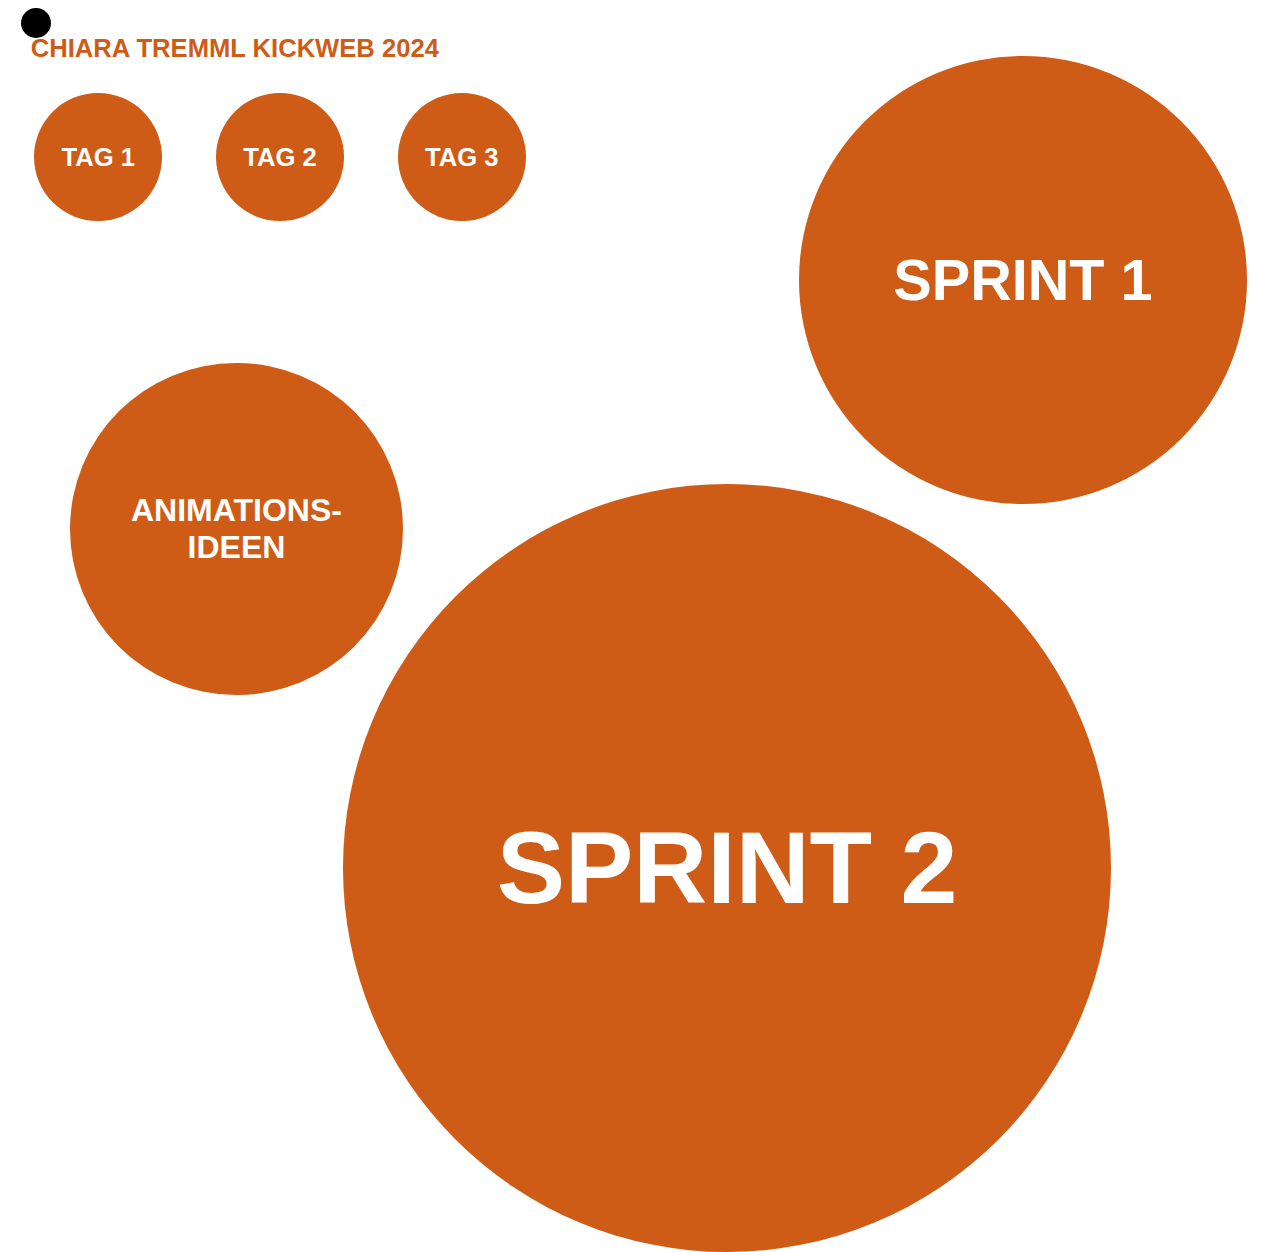
<file: index.html>
<!DOCTYPE html>
<html lang="en">

<head>
    <meta charset="UTF-8">
    <meta name="viewport" content="width=device-width, initial-scale=1.0">
    <title>Chiara Tremml Menu</title>
    <link rel="stylesheet" href="style.css">
</head>

<body>

    <div class="grid">

        <div class="info">
            <p>
                Chiara Tremml Kickweb 2024
            </p>
        </div>

        <div class="container-button">
            <button type="button"
                onclick="window.open('https://chiaar.github.io/KickWeb2024/tag1_grundlagen_uebung/fabulouscss/index.html', '_blank')">
                Tag 1
            </button>
        </div>
        <div class="container-button-2">
            <button type="button"
                onclick="window.open('https://chiaar.github.io/KickWeb2024/tag2_flexboxplakat_uebung/index.html', '_blank')">
                Tag 2
            </button>
        </div>
        <div class="container-button-3">
            <button type="button"
                onclick="window.open('https://chiaar.github.io/KickWeb2024/tag3_grid_derfilm_uebung/index.html', '_blank')">
                Tag 3
            </button>
        </div>
        <div class="container-button-4">
            <button type="button"
                onclick="window.open('https://chiaar.github.io/KickWeb2024/plakat_V3/index.html', '_blank')">
                Sprint 1
            </button>
        </div>
        <div class="container-button-5">
            <a href="plakat_V5/240319_Sprint2_Ideen.pdf" target="_blank" rel="noopener noreferrer">
                <button type="button">
                    Animations-<br>ideen
                </button>
            </a>
        </div>
        <div class="container-button-6">
            <button type="button"
                onclick="window.open('https://chiaar.github.io/KickWeb2024/plakat_V5/index.html', '_blank')">
                Sprint 2
            </button>
        </div>
        <div class="custom-cursor"></div>

        <script src="cursor.js"></script>
</body>

</html>
</file>
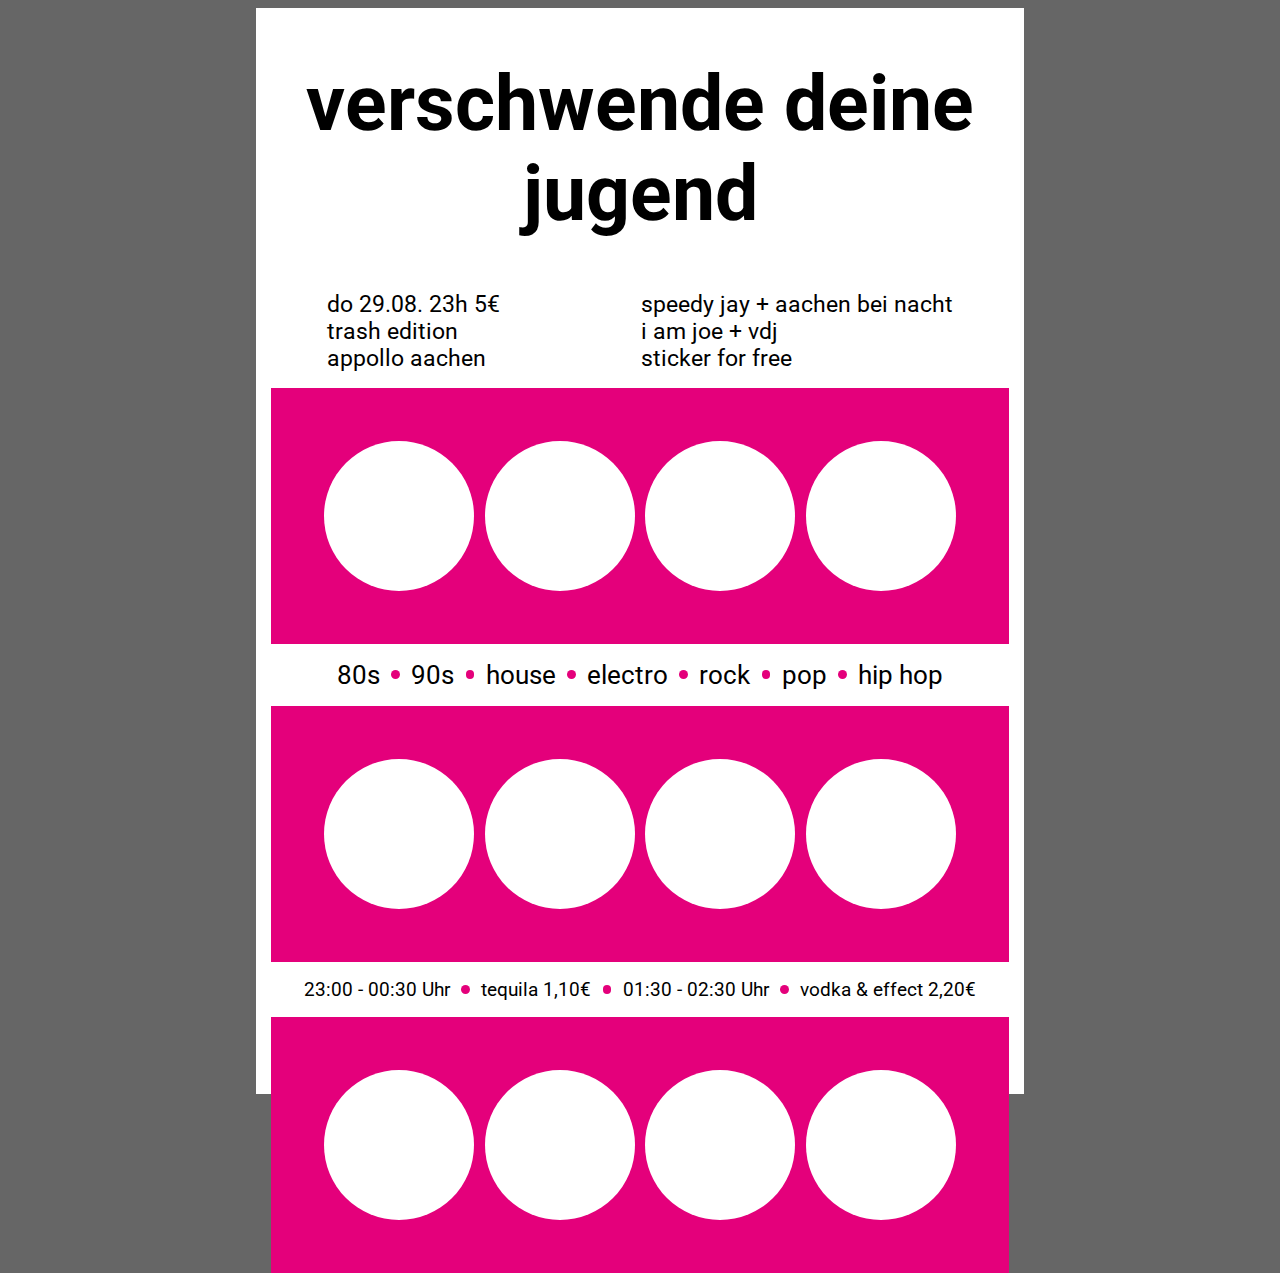
<file: tag2_flexboxplakat_uebung/index.html>
<!DOCTYPE html>
<html lang="en">

<head>
    <meta charset="UTF-8">
    <meta name="viewport" content="width=device-width, initial-scale=1.0">
    <title>Plakat Verschwende deine Jugend, Mike Joyce</title>
    <link rel="stylesheet" href="style.css">
</head>

<body>

    <div id="plakat">
        <section class="titel">
            <h1>verschwende deine jugend</h1>
        </section>
    
        <section class="konzertinfo">
            <div>
                do 29.08. 23h 5€<br/>
                trash edition<br/>
                appollo aachen
            </div>
                
            <div>
                speedy jay + aachen bei nacht<br/>
                i am joe + vdj<br/>
                sticker for free</div>
    
        </section>
    
        <section class="dotrow">
            <div class="dot"></div>
            <div class="dot"></div>
            <div class="dot"></div>
            <div class="dot"></div>
        </section>
    
        <section class="musicstyles">
            <div class="info">80s</div>
            <div class="trenn-dot"></div>
            <div class="info">90s</div>
            <div class="trenn-dot"></div>
            <div class="info">house</div>
            <div class="trenn-dot"></div>
            <div class="info">electro</div>
            <div class="trenn-dot"></div>
            <div class="info">rock</div>
            <div class="trenn-dot"></div>
            <div class="info">pop</div>
            <div class="trenn-dot"></div>
            <div class="info">hip hop</div>
        </section>

        <section class="dotrow">
            <div class="dot"></div>
            <div class="dot"></div>
            <div class="dot"></div>
            <div class="dot"></div>
        </section>

        <section class="daten">
            <div class="info">23:00 - 00:30 Uhr</div>
            <div class="trenn-dot"></div>
            <div class="info">tequila 1,10€</div>
            <div class="trenn-dot"></div>
            <div class="info">01:30 - 02:30 Uhr</div>
            <div class="trenn-dot"></div>
            <div class="info">vodka & effect 2,20€</div>
        </section>

        <section class="dotrow">
            <div class="dot"></div>
            <div class="dot"></div>
            <div class="dot"></div>
            <div class="dot"></div>
        </section>
    
       

    </div>
    
</body>

</html>
</file>
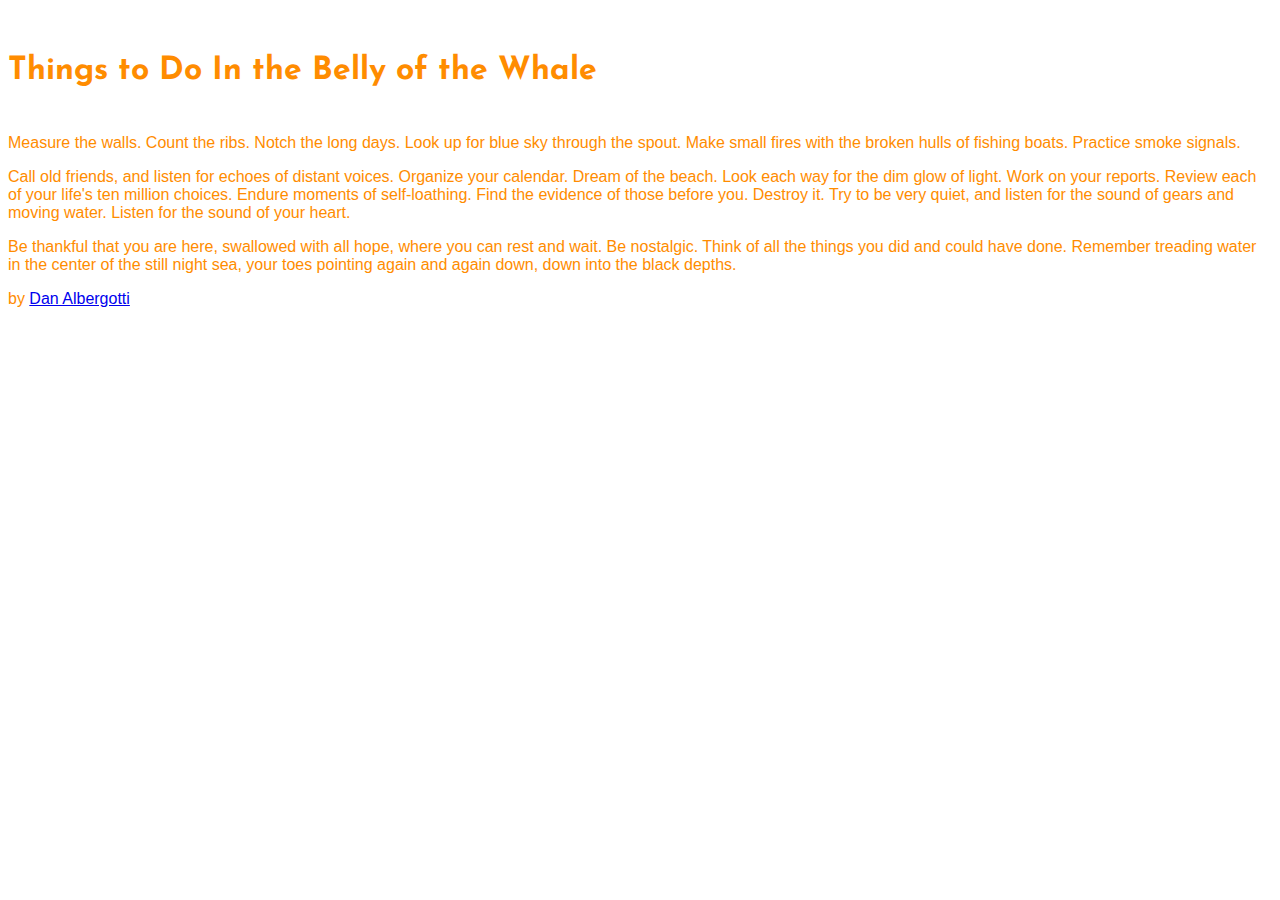
<file: tag1_grundlagen_uebung/fabulouscss/index.html>
<!DOCTYPE html>
<html lang="en">
<head>
    <meta charset="UTF-8">
    <meta name="viewport" content="width=device-width, initial-scale=1.0">
    <title>Things to Do In the Belly of the Whale -- My fabulous css</title>
    <link rel="stylesheet" href="style.css">
</head>
<body>
    <div id="poetry">
        <h1>
            Things to Do In the Belly of the Whale 
        </h1>
        <p class="first">
            Measure the walls. Count the ribs. Notch the long days.
            Look up for blue sky through the spout. Make small fires with the broken hulls of fishing boats. Practice smoke signals.
        </p>
        <p class="second">
            Call old friends, and listen for echoes of distant voices.
            Organize your calendar. Dream of the beach. Look each way for the dim glow of light. Work on your reports. Review each of your life's ten million choices. Endure moments of self-loathing. Find the evidence of those before you.
            Destroy it. Try to be very quiet, and listen for the sound of gears and moving water. Listen for the sound of your heart.
        </p>
        <p class="third">
            Be thankful that you are here, swallowed with all hope, where you can rest and wait. Be nostalgic. Think of all the things you did and could have done. Remember treading water in the center of the still night sea, your toes pointing again and again down, down into the black depths.
        </p>


        <p>by <a href="https://www.reddit.com/r/Poetry/comments/14jby8g/poem_poems_things_to_do_in_the_belly_of_the_whale/">Dan Albergotti</a></p>
    </div>
    
</body>
</html>
</file>
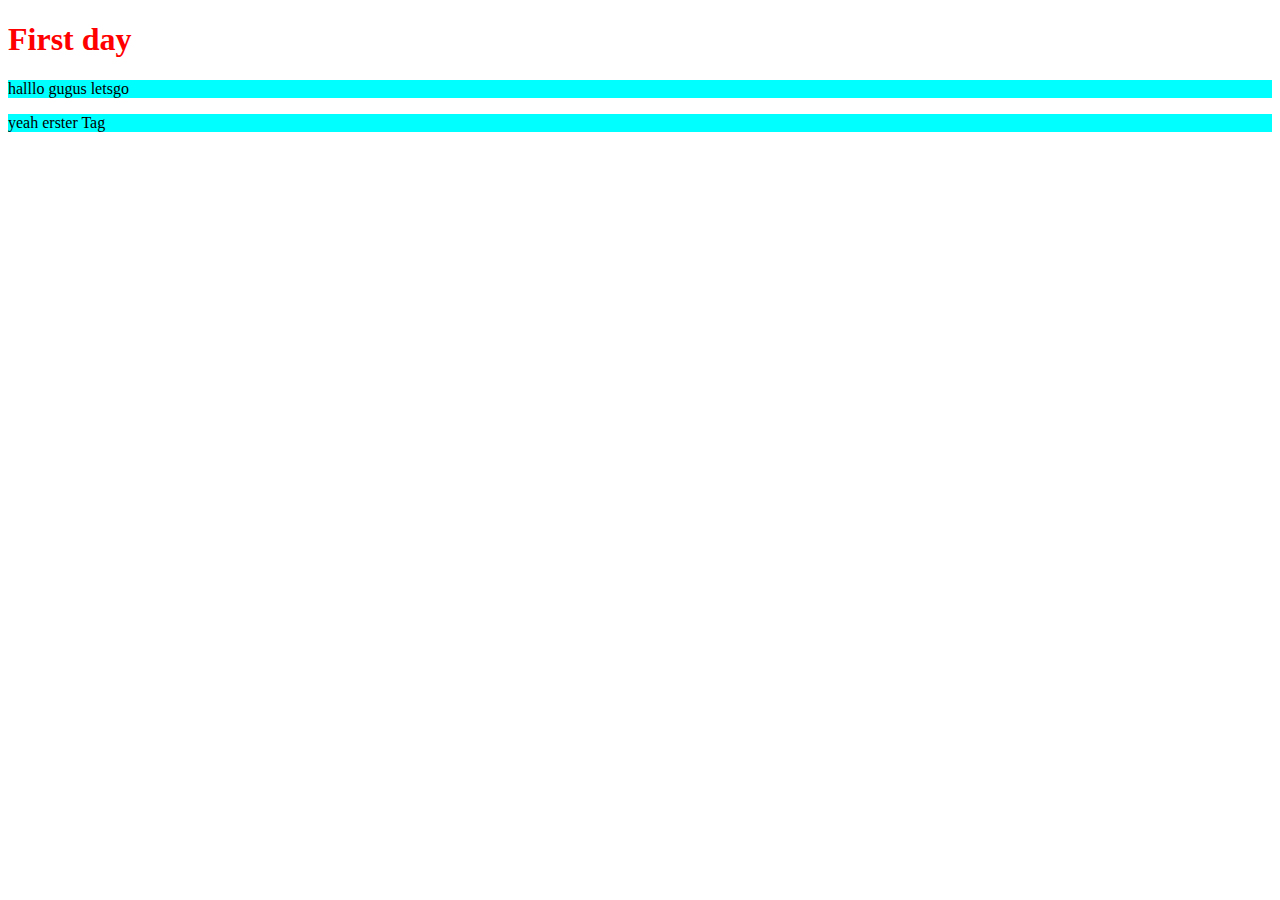
<file: tag1_grundlagen_uebung/Uebung1.html>
<!DOCTYPE html>
<html lang="en">
<head>
    <meta charset="UTF-8">
    <meta name="viewport" content="width=device-width, initial-scale=1.0">
    <title>Meine erste Übung</title>
    <style>
        h1{
            color:red;
        }
        p{
            background-color:aqua
        }
    </style>
</head>
<body>
   <h1>First day</h1> 
   <p>halllo gugus letsgo</p>
   <p>yeah erster Tag</p>
</body>
</html>
<!--hallo-->
<!--  -->
</file>
<file: style.css>
@font-face {
    font-family: "Poppins-Bold";
    src: url("fonts/Poppins-Bold.ttf") format("ttf");
}

body {
    /*background: linear-gradient(to bottom, black, white);*/
    background-color: white;
    height: 100vh;
    /*margin: 0;*/
    padding-top: 0vw;
    padding-left: 1vw;
    scroll-behavior: smooth;
    background-color: #ffffff;
    background-image: url("https://www.transparenttextures.com/patterns/french-stucco.png");
}

.grid {
    display: grid;
    grid-template-columns: repeat(5, 19vw);
    grid-template-rows: repeat(3, 21vw);
    gap: 1vw;
}

.info {
    grid-column: 1 / 3;
    grid-row: 1 / 2;
    padding-left: 2%;
    padding-top: 0%;
    color: #ce5c16;
    font-family: "Roboto Flex", sans-serif;
    font-size: 2vw;
    font-weight: 700;
    text-transform: uppercase;
}

.custom-cursor {
    width: 30px;
    height: 30px;
    border-radius: 50%;
    background-color: rgb(255, 255, 255);
    mix-blend-mode: difference;
    position: fixed;
    pointer-events: none;
    z-index: 99;
}

.container-button,
.container-button-2,
.container-button-3 {
    margin-top: 35%;
    margin-left: -205%;
}

.container-button {
    text-align: center;
}

.container-button button {
    width: 10vw;
    height: 10vw;
    border-radius: 50%;
    background-color: #ce5c16;
    color: white;
    border: none;
    font-size: 2vw;
    text-transform: uppercase;
    font-weight: 700;
    font-family: "Roboto Flex", sans-serif;
    display: grid;
    align-items: center;
    justify-content: center;
}

.container-button button:focus {
    outline: none;
}

.container-button-2 {
    text-align: center;
}

.container-button-2 button {
    width: 10vw;
    height: 10vw;
    margin-left: -10%;
    /*max-width: 100px;
    max-height: 100px;*/
    border-radius: 50%;
    background-color: #ce5c16;
    color: white;
    border: none;
    font-size: 2vw;
    text-transform: uppercase;
    font-weight: 700;
    display: flex;
    align-items: center;
    justify-content: center;
}

.container-button-2 button:focus {
    outline: none;
}

.container-button-3 {
    text-align: center;
}

.container-button-3 button {
    width: 10vw;
    height: 10vw;
    margin-left: -20%;
    /*max-width: 100px;
    max-height: 100px;*/
    border-radius: 50%;
    background-color: #ce5c16;
    color: white;
    border: none;
    font-size: 2vw;
    text-transform: uppercase;
    font-weight: 700;
    display: flex;
    align-items: center;
    justify-content: center;
}

.container-button-3 button:focus {
    outline: none;
}

.container-button-4 {
    text-align: center;
}

.container-button-4 button {
    width: 35vw;
    height: 35vw;
    /*max-width: 100px;
    max-height: 100px;*/
    margin-top: -96%;
    margin-left: 320%;
    border-radius: 50%;
    background-color: #ce5c16;
    color: white;
    border: none;
    font-size: 4.5vw;
    text-transform: uppercase;
    font-weight: 700;
    display: flex;
    align-items: center;
    justify-content: center;
}

.container-button-4 button:focus {
    outline: none;
}

.container-button-5 a {
    text-align: center;
    text-decoration: none;
    color: inherit;

}

.container-button-5 button {
    width: 26vw;
    height: 26vw;
    /*max-width: 100px;
    max-height: 100px;*/
    margin-top: 30%;
    margin-left: -85%;
    border-radius: 50%;
    background-color: #ce5c16;
    color: white;
    border: none;
    font-size: 2.5vw;
    text-transform: uppercase;
    font-weight: 700;
    display: grid;
    align-items: center;
    justify-content: center;
}

.container-button-5 button:focus {
    outline: none;
}

.container-button-6 {
    text-align: center;
}

.container-button-6 button {
    width: 60vw;
    height: 60vw;
    /*max-width: 100px;
    max-height: 100px;*/
    margin-top: 80%;
    margin-left: -78%;
    border-radius: 50%;
    background-color: #ce5c16;
    color: white;
    border: none;
    font-size: 8vw;
    text-transform: uppercase;
    font-weight: 700;
    display: grid;
    align-items: center;
    justify-content: center;
}

.container-button-6 button:focus {
    outline: none;
}

@keyframes scale {
    0% {
        transform: scale(100%);
    }

    100% {
        transform: scale(101%);
    }
}

.container-button,
.container-button-2,
.container-button-3,
.container-button-4,
.container-button-5,
.container-button-6 {
    animation: scale 1s alternate-reverse ease-in-out infinite;
}

@media all and (max-width: 40em) {

    .container-button-4 button {
        margin-top: 110%;
        margin-left: 250%;
        transition: margin-top 0.5s ease-in-out, margin-left 0.5s ease-in-out;
    }

    .container-button-5 button {
        margin-top: 30%;
        margin-left: -85%;
        transition: margin-top 0.5s ease-in-out, margin-left 0.5s ease-in-out;
    }

    .container-button-6 button {
        margin-top: 380%;
        margin-left: -160%;
        transition: margin-top 0.5s ease-in-out, margin-left 0.5s ease-in-out;
    }

}

@media all and (min-width: 40.1em) {
    .container-button-4 button {
        margin-top: -96%;
        margin-left: 320%;
        transition: margin-top 0.5s ease-in-out, margin-left 0.5s ease-in-out;
    }

    .container-button-5 button {
        margin-top: 30%;
        margin-left: -85%;
        transition: margin-top 0.5s ease-in-out, margin-left 0.5s ease-in-out;
    }

    .container-button-6 button {
        margin-top: 80%;
        margin-left: -78%;
        transition: margin-top 0.5s ease-in-out, margin-left 0.5s ease-in-out;
    }
}
</file>
<file: tag2_flexboxplakat_uebung/style.css>
@import url('https://fonts.googleapis.com/css2?family=Roboto:wght@700&display=swap');

:root {
    /* CSS Angaben über Custom Properties definieren, -> zentraler Ort, um Werte zu ändern */
    --white: #fff;
    --background: #e4007b;
    --dark: #6d0039;
    --bright: #c10069;
    --medium: #a00058;
    --grey:#666666;
}

body{
    font-family: 'Roboto';
    background-color: var(--grey); /*bezogen dann auf diese Angabe oben zu den Farben*/
    display: flex;
    justify-content: center;
}

section.titel{
    font-size: 3vw;
    text-align: center;
}

#plakat{
    background-color: var(--white); 
    width:60vw; 
    /*Proportionen A-Formate 1.4141--*/
    height:calc(1.4141*60vw);
}

section.dotrow {
    background-color: var(--background);
    padding: 3em;
    display: flex;
    justify-content: space-between;
    flex-wrap: wrap;
    flex-shrink: 2;
    margin-left: 2%;
    margin-right: 2%;
   /*---Tipp mit flexbox arbeiten --*/
}

section.konzertinfo{
    display: flex;
    justify-content: space-around;
    margin-bottom: 1rem;
    font-size: 1.8vw;
}

.dot {
    border-radius: 50%;
    height: 150px;
    background-color: var(--white);
    margin: 5px;
    width: 150px;
}

section.musicstyles{
    font-size: 2vw;
    display: flex;
    justify-content: center;
    margin-top: 1rem;
    margin-bottom: 1rem;
    align-items: center;
}
.trenn-dot{
    border-radius: 100%;
    height: 0.7vw;
    width: 0.7vw;
    background-color: var(--background);
    margin: 0 0.7rem;
}
.daten{
    font-size: 1.5vw;
    display: flex;
    justify-content: center;
    margin-top: 1rem;
    margin-bottom: 1rem;
    align-items: center;
}
</file>
<file: tag1_grundlagen_uebung/fabulouscss/style.css>
@import url('https://fonts.googleapis.com/css2?family=Josefin+Sans:ital,wght@0,100..700;1,100..700&display=swap');

/*-----Tags----*/
body{
padding-top: 2%;
@font-face {
    font-family:"Product Sans Bold" ;
    src: url();
}
}

h1{
color: darkorange;
font-family:"Josefin Sans",sans-serif ;
}

p{
font-size: medium;
font-family: Verdana, Geneva, Tahoma, sans-serif;
}

/*-----ID----*/
#poetry{
color:darkorange;
background-image: url(https://upload.wikimedia.org/wikipedia/commons/thumb/1/15/Cat_August_2010-4.jpg/1200px-Cat_August_2010-4.jpg);
background-position: center;
}


/*-----Klassen----*/
.first{
padding-top: 2%;
}
.second{

}
.third{

}
</file>
